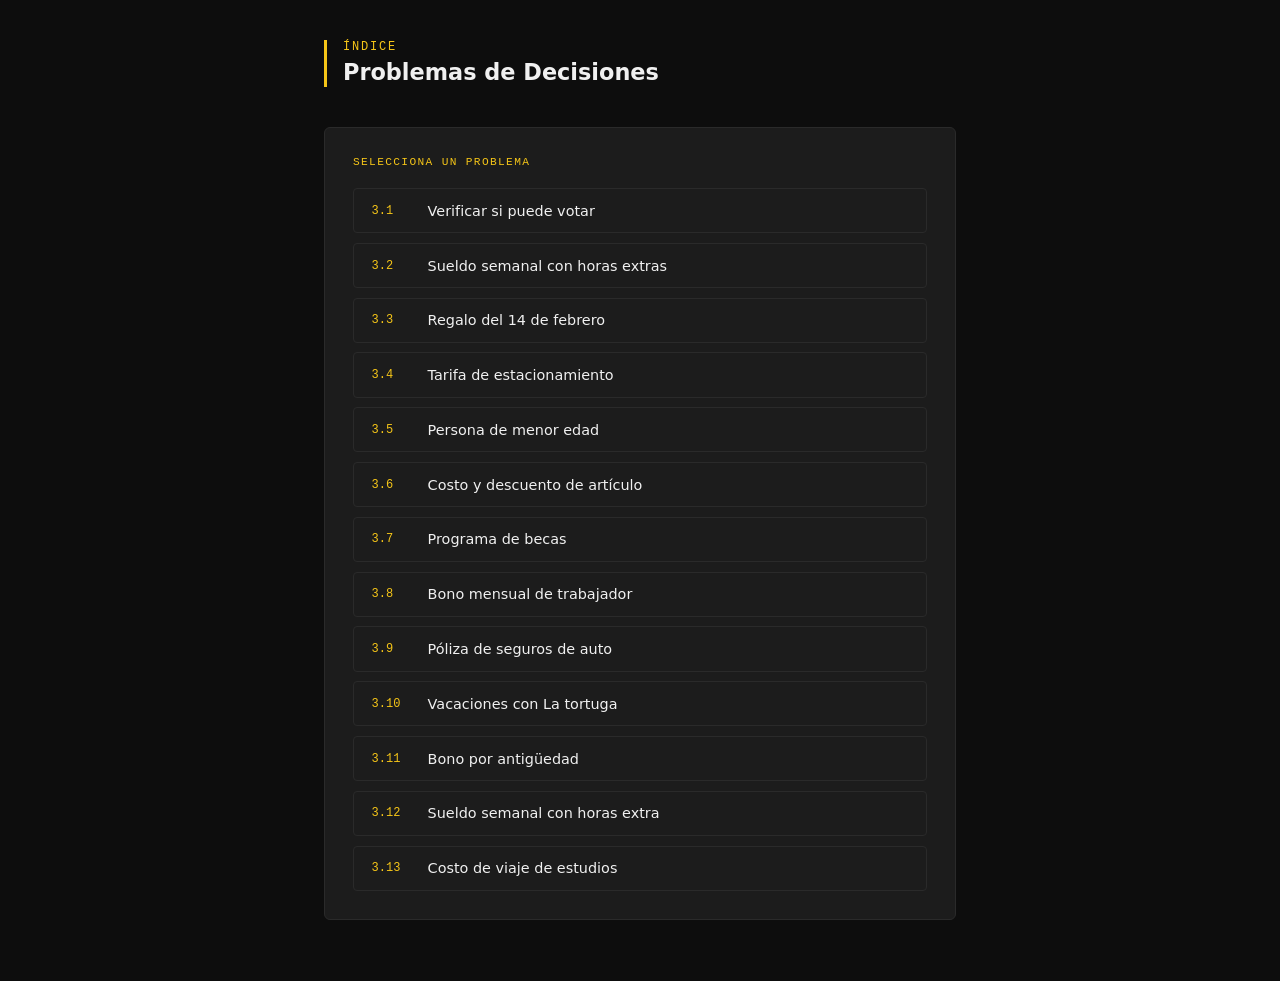
<file: index.html>
<!DOCTYPE html>
<html lang="es">
<head>
  <meta charset="UTF-8" />
  <meta name="viewport" content="width=device-width, initial-scale=1.0" />
  <title>Problemas Secuenciales</title>
  <link rel="stylesheet" href="styles/main.css" />
  <style>
    .problem-list {
      display: flex;
      flex-direction: column;
      gap: 0.6rem;
    }

    .problem-link {
      display: flex;
      align-items: center;
      gap: 1rem;
      padding: 0.85rem 1.1rem;
      background: var(--bg-card);
      border: 1px solid var(--border);
      border-radius: 4px;
      text-decoration: none;
      color: var(--text-primary);
      transition: border-color 0.2s, background 0.2s;
    }

    .problem-link:hover {
      border-color: var(--accent);
      background: var(--bg-secondary);
    }

    .problem-link .num {
      font-family: monospace;
      font-size: 0.75rem;
      color: var(--accent);
      min-width: 2.5rem;
    }

    .problem-link .desc {
      font-size: 0.9rem;
    }
  </style>
</head>
<body>
  <div class="page-wrapper">

    <header class="problem-header">
      <p class="problem-number">Índice</p>
      <h1 class="problem-title">Problemas de Decisiones</h1>
    </header>

    <div class="card">
      <p class="card-title">Selecciona un problema</p>
      <nav class="problem-list">
        <a class="problem-link" href="decisiones/P3.1.html">
          <span class="num">3.1</span>
          <span class="desc">Verificar si puede votar</span>
        </a>
        <a class="problem-link" href="decisiones/P3.2.html">
          <span class="num">3.2</span>
          <span class="desc">Sueldo semanal con horas extras</span>
        </a>
        <a class="problem-link" href="decisiones/P3.3.html">
          <span class="num">3.3</span>
          <span class="desc">Regalo del 14 de febrero</span>
        </a>
        <a class="problem-link" href="decisiones/P3.4.html">
          <span class="num">3.4</span>
          <span class="desc">Tarifa de estacionamiento</span>
        </a>
        <a class="problem-link" href="decisiones/P3.5.html">
          <span class="num">3.5</span>
          <span class="desc">Persona de menor edad</span>
        </a>
        <a class="problem-link" href="decisiones/P3.6.html">
          <span class="num">3.6</span>
          <span class="desc">Costo y descuento de artículo</span>
        </a>
        <a class="problem-link" href="decisiones/P3.7.html">
          <span class="num">3.7</span>
          <span class="desc">Programa de becas</span>
        </a>
        <a class="problem-link" href="decisiones/P3.8.html">
          <span class="num">3.8</span>
          <span class="desc">Bono mensual de trabajador</span>
        </a>
        <a class="problem-link" href="decisiones/P3.9.html">
          <span class="num">3.9</span>
          <span class="desc">Póliza de seguros de auto</span>
        </a>
        <a class="problem-link" href="decisiones/P3.10.html">
          <span class="num">3.10</span>
          <span class="desc">Vacaciones con La tortuga</span>
        </a>
        <a class="problem-link" href="decisiones/P3.11.html">
          <span class="num">3.11</span>
          <span class="desc">Bono por antigüedad</span>
        </a>
        <a class="problem-link" href="decisiones/P3.12.html">
          <span class="num">3.12</span>
          <span class="desc">Sueldo semanal con horas extra</span>
        </a>
        <a class="problem-link" href="decisiones/P3.13.html">
          <span class="num">3.13</span>
          <span class="desc">Costo de viaje de estudios</span>
        </a>
      </nav>
    </div>

  </div>
</body>
</html>
</file>
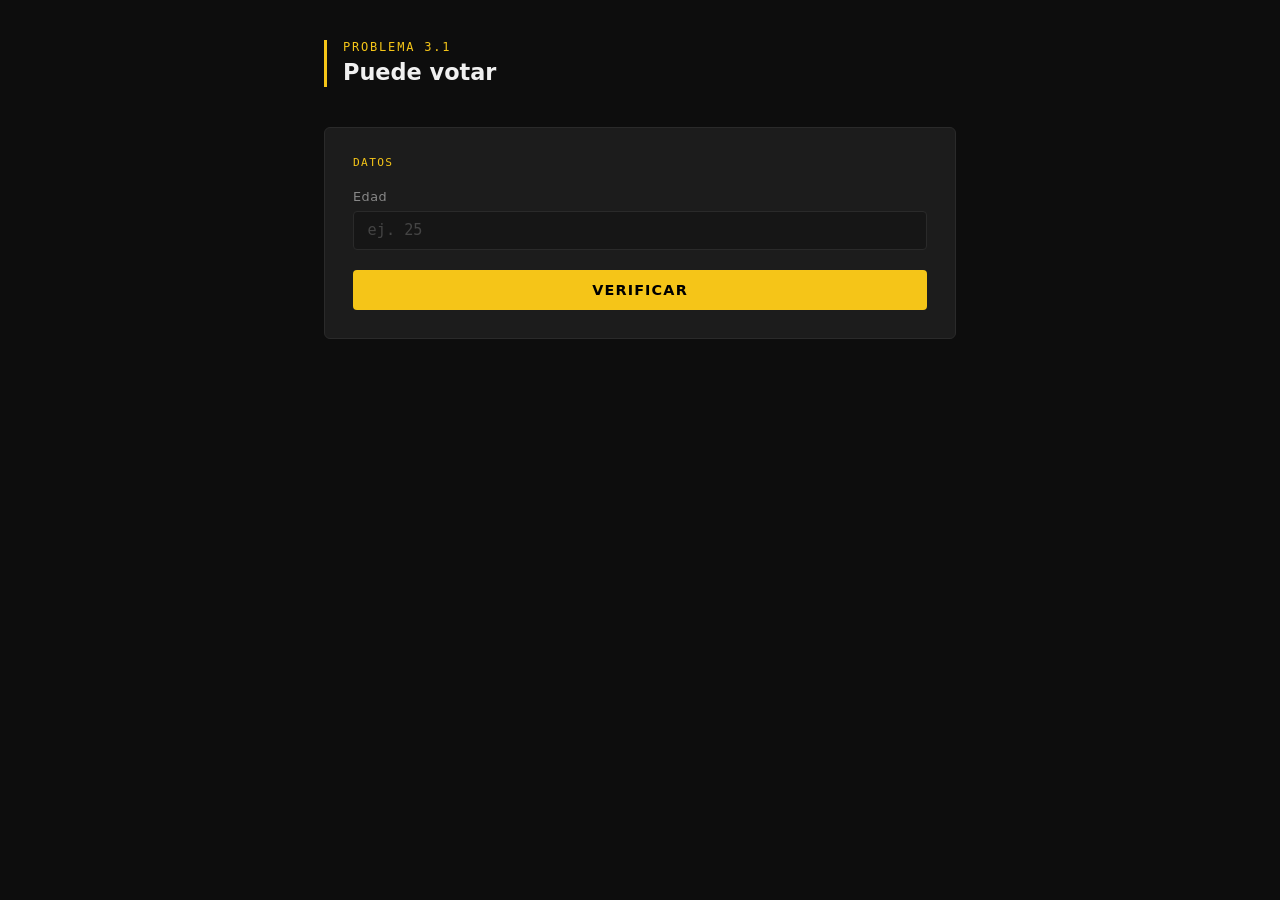
<file: decisiones/P3.1.html>
<!DOCTYPE html>
<html lang="es">
<head>
  <meta charset="UTF-8" />
  <meta name="viewport" content="width=device-width, initial-scale=1.0" />
  <title>3.1 — Puede votar</title>
  <link rel="stylesheet" href="../styles/main.css" />
</head>
<body>
  <div class="page-wrapper">

    <header class="problem-header">
      <p class="problem-number">Problema 3.1</p>
      <h1 class="problem-title">Puede votar</h1>
    </header>

    <div class="card">
      <p class="card-title">Datos</p>

      <div class="field">
        <label for="edad">Edad</label>
        <input type="number" id="edad" min="0" step="1" placeholder="ej. 25" />
        <p class="error-msg" id="errEdad">Ingresa una edad válida (> 0).</p>
      </div>

      <button class="btn-primary" onclick="verificarVoto()">Verificar</button>

      <div class="result-block" id="resultBlock">
        <div class="result-total">
          <span class="label">Resultado</span>
          <span class="amount" id="resVoto">—</span>
        </div>
      </div>
    </div>

  </div>
  <script src="../scripts/P3.1.js"></script>
</body>
</html>
</file>
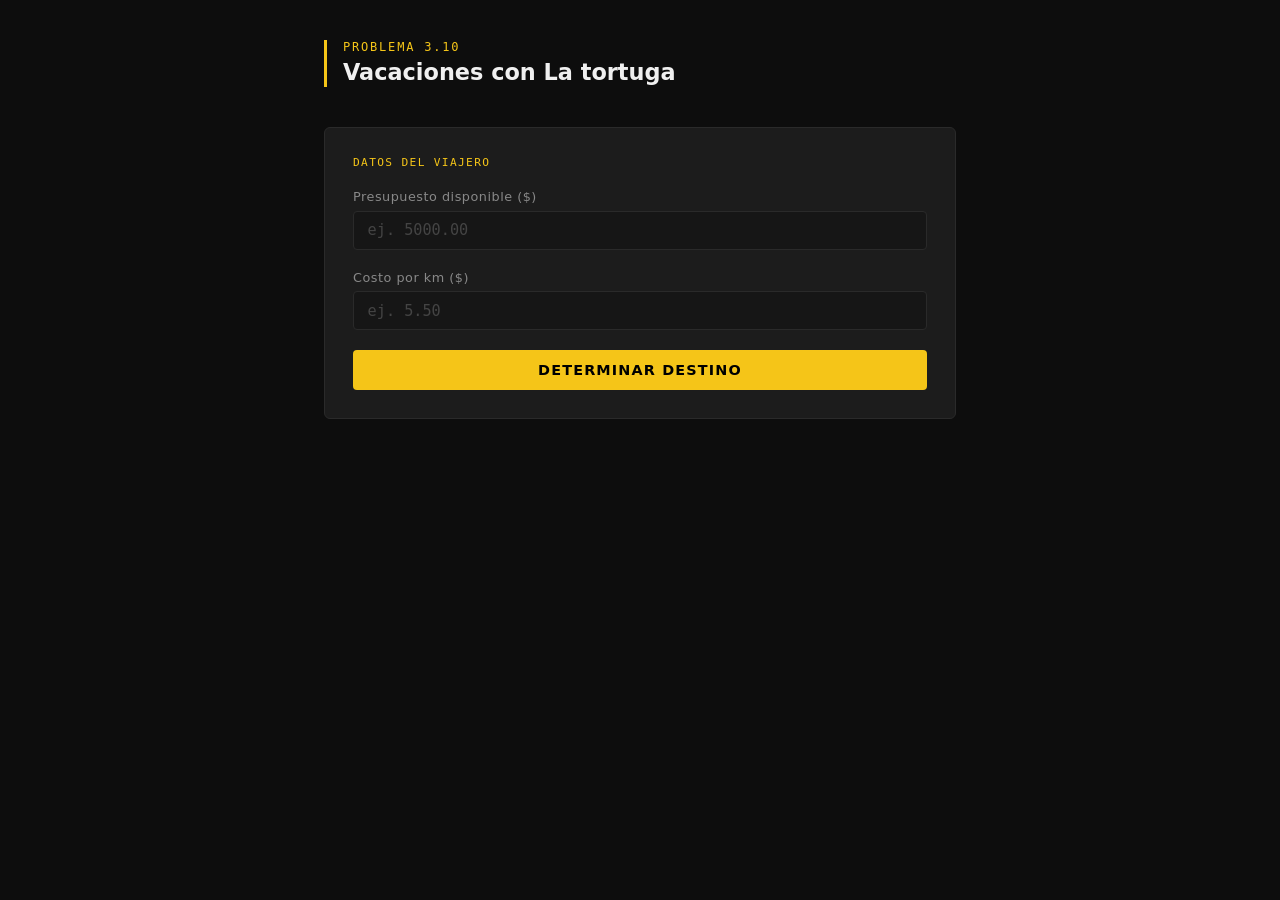
<file: decisiones/P3.10.html>
<!DOCTYPE html>
<html lang="es">
<head>
  <meta charset="UTF-8" />
  <meta name="viewport" content="width=device-width, initial-scale=1.0" />
  <title>3.10 — Vacaciones con La tortuga</title>
  <link rel="stylesheet" href="../styles/main.css" />
</head>
<body>
  <div class="page-wrapper">

    <header class="problem-header">
      <p class="problem-number">Problema 3.10</p>
      <h1 class="problem-title">Vacaciones con La tortuga</h1>
    </header>

    <div class="card">
      <p class="card-title">Datos del viajero</p>

      <div class="field">
        <label for="presupuesto">Presupuesto disponible ($)</label>
        <input type="number" id="presupuesto" min="0" step="0.01" placeholder="ej. 5000.00" />
        <p class="error-msg" id="errPresupuesto">Ingresa un presupuesto válido (>= 0).</p>
      </div>

      <div class="field">
        <label for="costoPorKm">Costo por km ($)</label>
        <input type="number" id="costoPorKm" min="0" step="0.01" placeholder="ej. 5.50" />
        <p class="error-msg" id="errCostoPorKm">Ingresa un costo válido (> 0).</p>
      </div>

      <button class="btn-primary" onclick="determinarDestino()">Determinar destino</button>

      <div class="result-block" id="resultBlock">
        <div class="result-total">
          <span class="label">Destino recomendado</span>
          <span class="amount" id="resDestino">—</span>
        </div>
        <div class="result-total">
          <span class="label">Costo del viaje</span>
          <span class="amount" id="resCosto">—</span>
        </div>
      </div>
    </div>

  </div>
  <script src="../scripts/P3.10.js"></script>
</body>
</html>
</file>
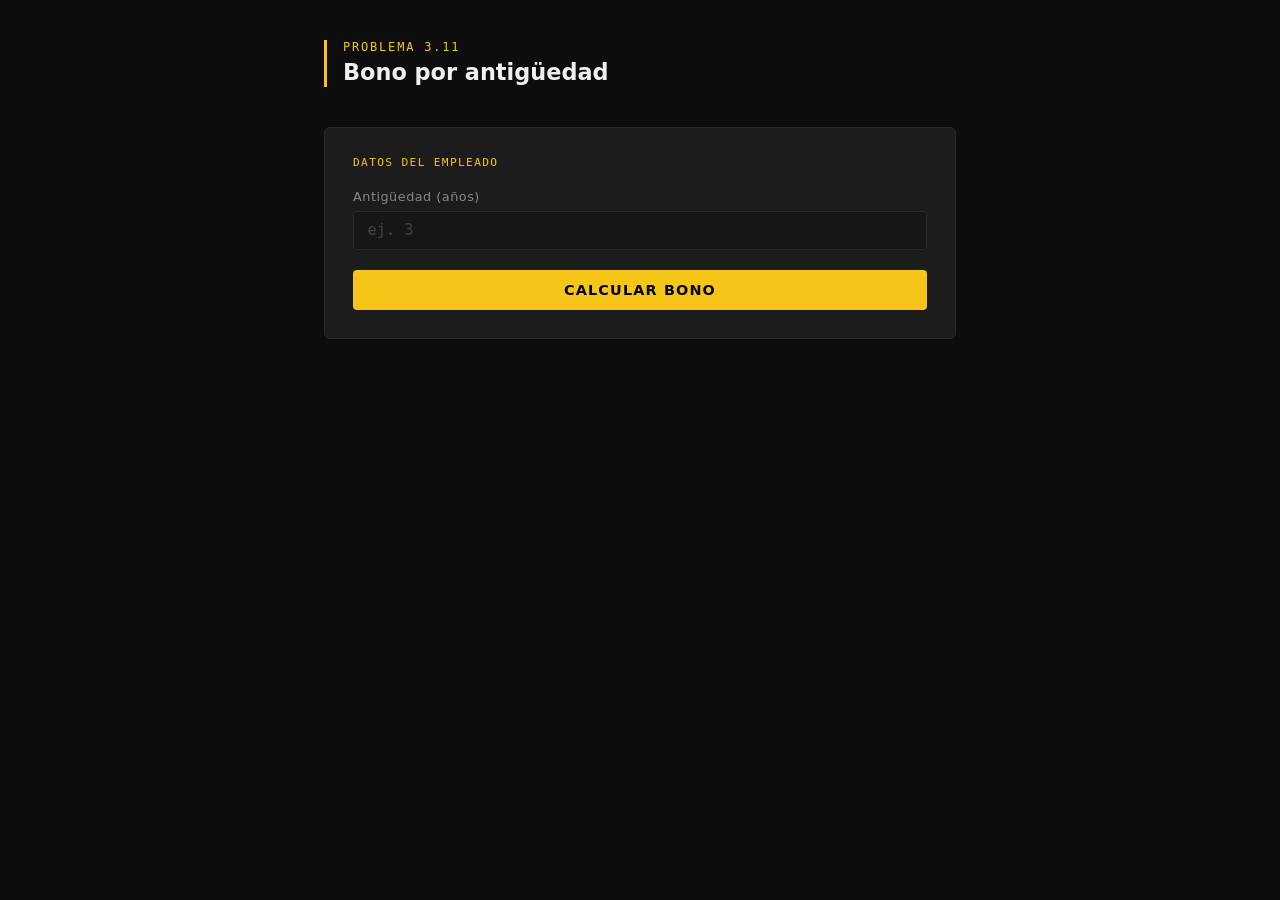
<file: decisiones/P3.11.html>
<!DOCTYPE html>
<html lang="es">
<head>
  <meta charset="UTF-8" />
  <meta name="viewport" content="width=device-width, initial-scale=1.0" />
  <title>3.11 — Bono por antigüedad</title>
  <link rel="stylesheet" href="../styles/main.css" />
</head>
<body>
  <div class="page-wrapper">

    <header class="problem-header">
      <p class="problem-number">Problema 3.11</p>
      <h1 class="problem-title">Bono por antigüedad</h1>
    </header>

    <div class="card">
      <p class="card-title">Datos del empleado</p>

      <div class="field">
        <label for="antiguedad">Antigüedad (años)</label>
        <input type="number" id="antiguedad" min="0" step="1" placeholder="ej. 3" />
        <p class="error-msg" id="errAntiguedad">Ingresa una antigüedad válida (> 0).</p>
      </div>

      <button class="btn-primary" onclick="calcularBono()">Calcular bono</button>

      <div class="result-block" id="resultBlock">
        <div class="result-total">
          <span class="label">Bono</span>
          <span class="amount" id="resBono">—</span>
        </div>
      </div>
    </div>

  </div>
  <script src="../scripts/P3.11.js"></script>
</body>
</html>
</file>
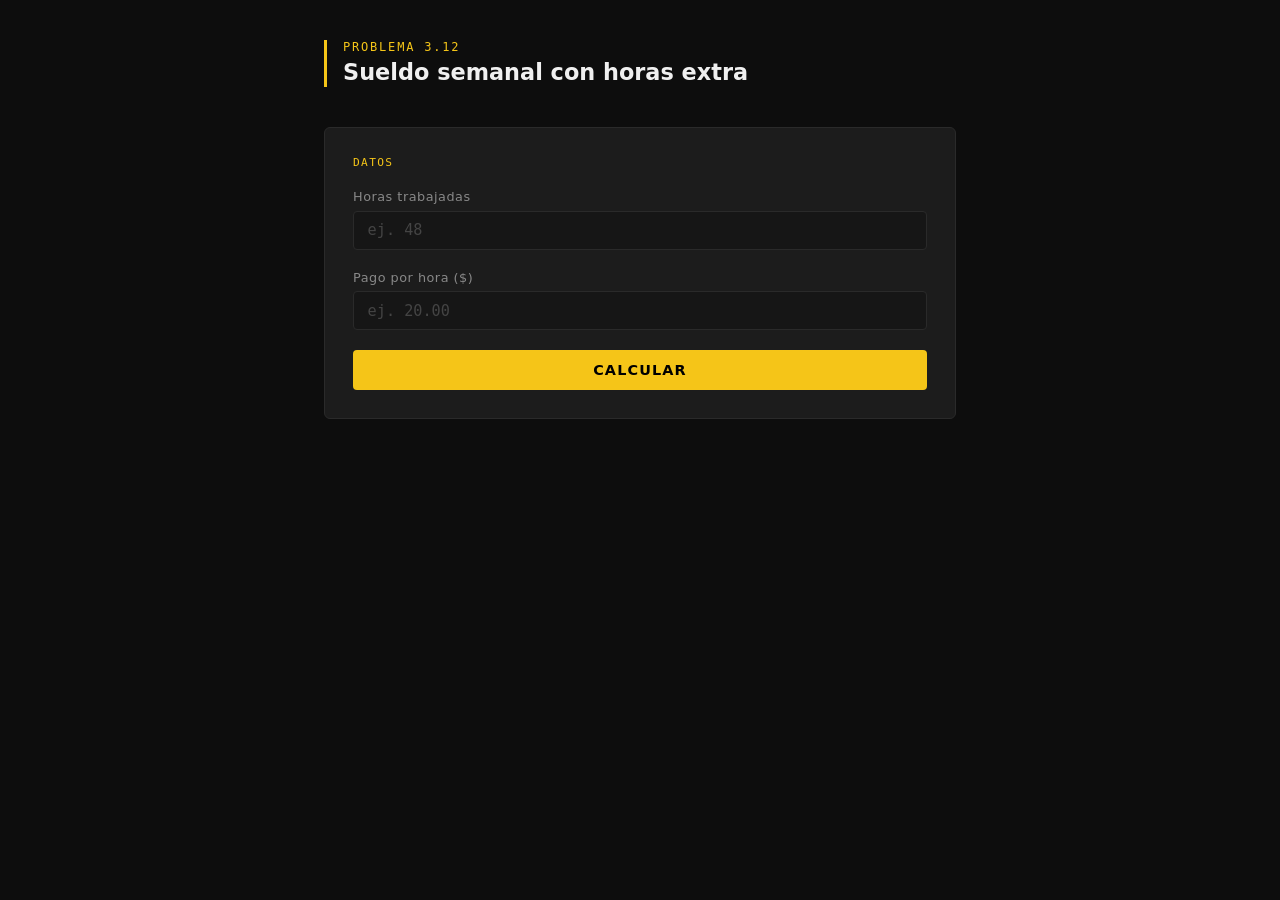
<file: decisiones/P3.12.html>
<!DOCTYPE html>
<html lang="es">
<head>
  <meta charset="UTF-8" />
  <meta name="viewport" content="width=device-width, initial-scale=1.0" />
  <title>3.12 — Sueldo semanal con horas extra</title>
  <link rel="stylesheet" href="../styles/main.css" />
</head>
<body>
  <div class="page-wrapper">

    <header class="problem-header">
      <p class="problem-number">Problema 3.12</p>
      <h1 class="problem-title">Sueldo semanal con horas extra</h1>
    </header>

    <div class="card">
      <p class="card-title">Datos</p>

      <div class="field">
        <label for="horas">Horas trabajadas</label>
        <input type="number" id="horas" min="0" step="0.5" placeholder="ej. 48" />
        <p class="error-msg" id="errHoras">Ingresa horas válidas (0 a 50).</p>
      </div>

      <div class="field">
        <label for="pago">Pago por hora ($)</label>
        <input type="number" id="pago" min="0" step="0.01" placeholder="ej. 20.00" />
        <p class="error-msg" id="errPago">Ingresa un pago válido (> 0).</p>
      </div>

      <button class="btn-primary" onclick="calcularSueldo()">Calcular</button>

      <div class="result-block" id="resultBlock">
        <div class="result-total">
          <span class="label">Sueldo semanal</span>
          <span class="amount" id="resSueldo">—</span>
        </div>
      </div>
    </div>

  </div>
  <script src="../scripts/P3.12.js"></script>
</body>
</html>
</file>
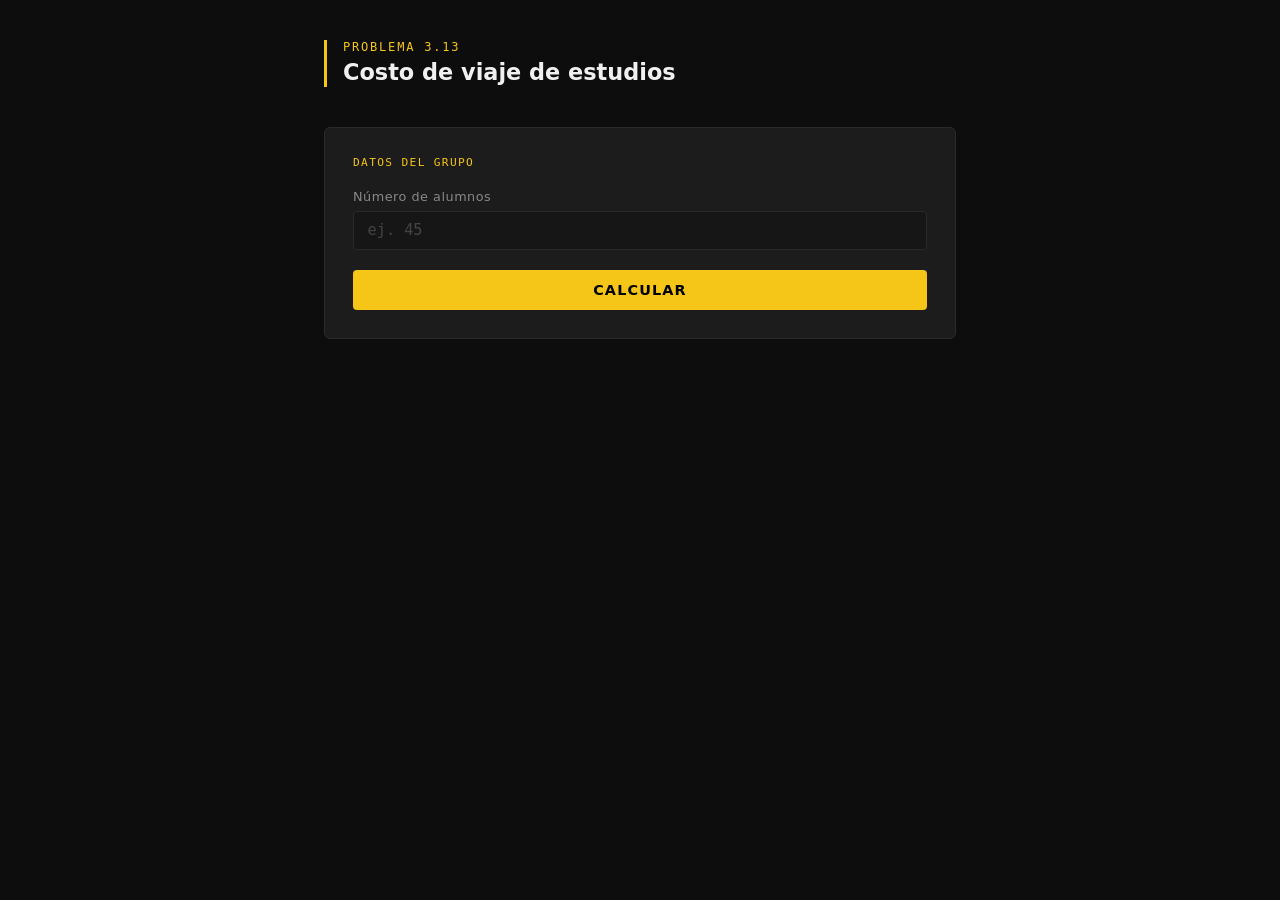
<file: decisiones/P3.13.html>
<!DOCTYPE html>
<html lang="es">
<head>
  <meta charset="UTF-8" />
  <meta name="viewport" content="width=device-width, initial-scale=1.0" />
  <title>3.13 — Costo de viaje de estudios</title>
  <link rel="stylesheet" href="../styles/main.css" />
</head>
<body>
  <div class="page-wrapper">

    <header class="problem-header">
      <p class="problem-number">Problema 3.13</p>
      <h1 class="problem-title">Costo de viaje de estudios</h1>
    </header>

    <div class="card">
      <p class="card-title">Datos del grupo</p>

      <div class="field">
        <label for="alumnos">Número de alumnos</label>
        <input type="number" id="alumnos" min="1" step="1" placeholder="ej. 45" />
        <p class="error-msg" id="errAlumnos">Ingresa un número válido (> 0).</p>
      </div>

      <button class="btn-primary" onclick="calcularCosto()">Calcular</button>

      <div class="result-block" id="resultBlock">
        <div class="result-total">
          <span class="label">Cantidad de alumnos</span>
          <span class="amount" id="resAlumnos">—</span>
        </div>
        <div class="result-total">
          <span class="label">Tarifa por alumno</span>
          <span class="amount" id="resTarifa">—</span>
        </div>
        <div class="result-total">
          <span class="label">Costo total</span>
          <span class="amount" id="resCostoTotal">—</span>
        </div>
      </div>
    </div>

  </div>
  <script src="../scripts/P3.13.js"></script>
</body>
</html>
</file>
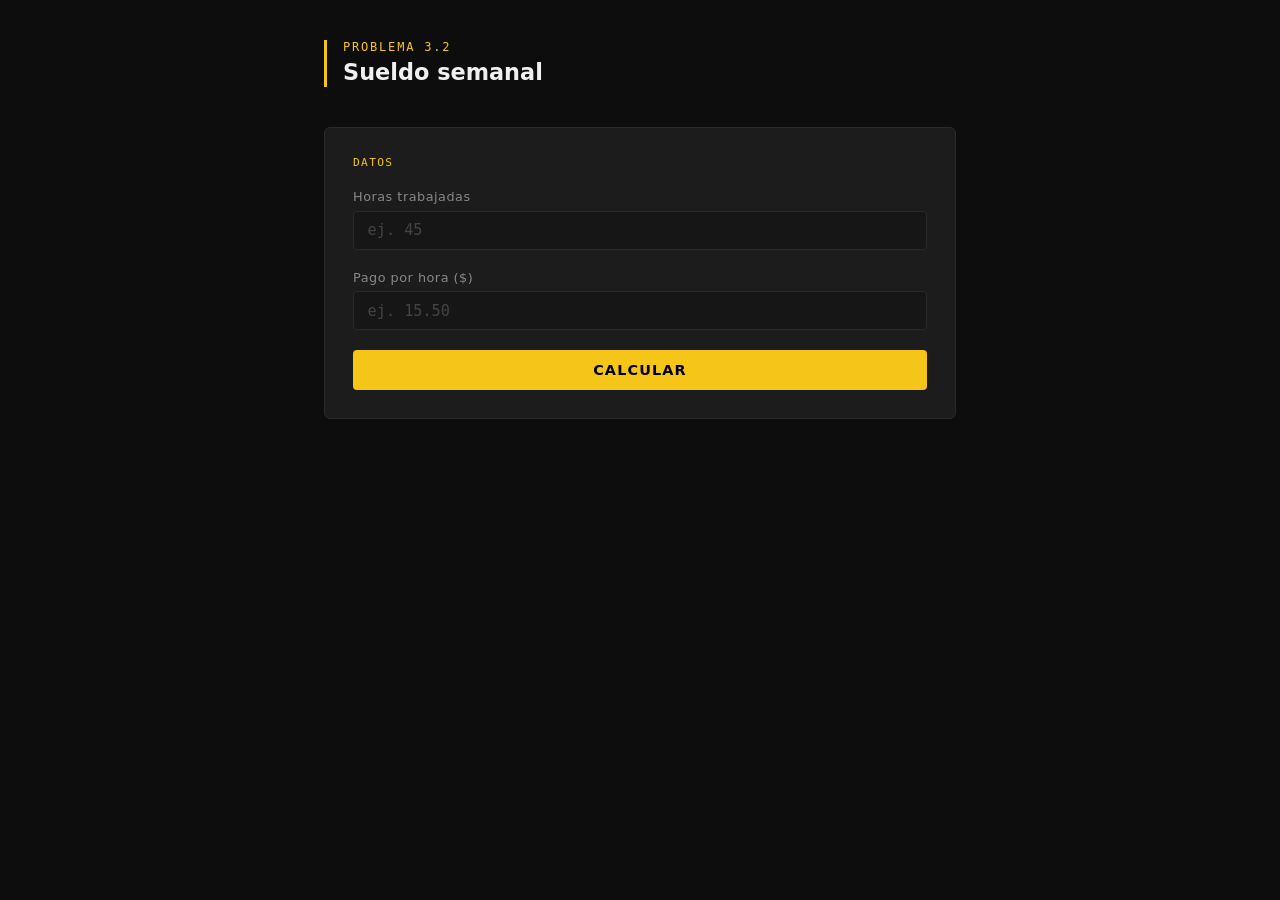
<file: decisiones/P3.2.html>
<!DOCTYPE html>
<html lang="es">
<head>
  <meta charset="UTF-8" />
  <meta name="viewport" content="width=device-width, initial-scale=1.0" />
  <title>3.2 — Sueldo semanal</title>
  <link rel="stylesheet" href="../styles/main.css" />
</head>
<body>
  <div class="page-wrapper">

    <header class="problem-header">
      <p class="problem-number">Problema 3.2</p>
      <h1 class="problem-title">Sueldo semanal</h1>
    </header>

    <div class="card">
      <p class="card-title">Datos</p>

      <div class="field">
        <label for="horas">Horas trabajadas</label>
        <input type="number" id="horas" min="0" step="0.5" placeholder="ej. 45" />
        <p class="error-msg" id="errHoras">Ingresa horas válidas (>= 0).</p>
      </div>

      <div class="field">
        <label for="pago">Pago por hora ($)</label>
        <input type="number" id="pago" min="0" step="0.01" placeholder="ej. 15.50" />
        <p class="error-msg" id="errPago">Ingresa un pago válido (> 0).</p>
      </div>

      <button class="btn-primary" onclick="calcularSueldo()">Calcular</button>

      <div class="result-block" id="resultBlock">
        <div class="result-total">
          <span class="label">Sueldo semanal</span>
          <span class="amount" id="resSueldo">—</span>
        </div>
      </div>
    </div>

  </div>
  <script src="../scripts/P3.2.js"></script>
</body>
</html>
</file>
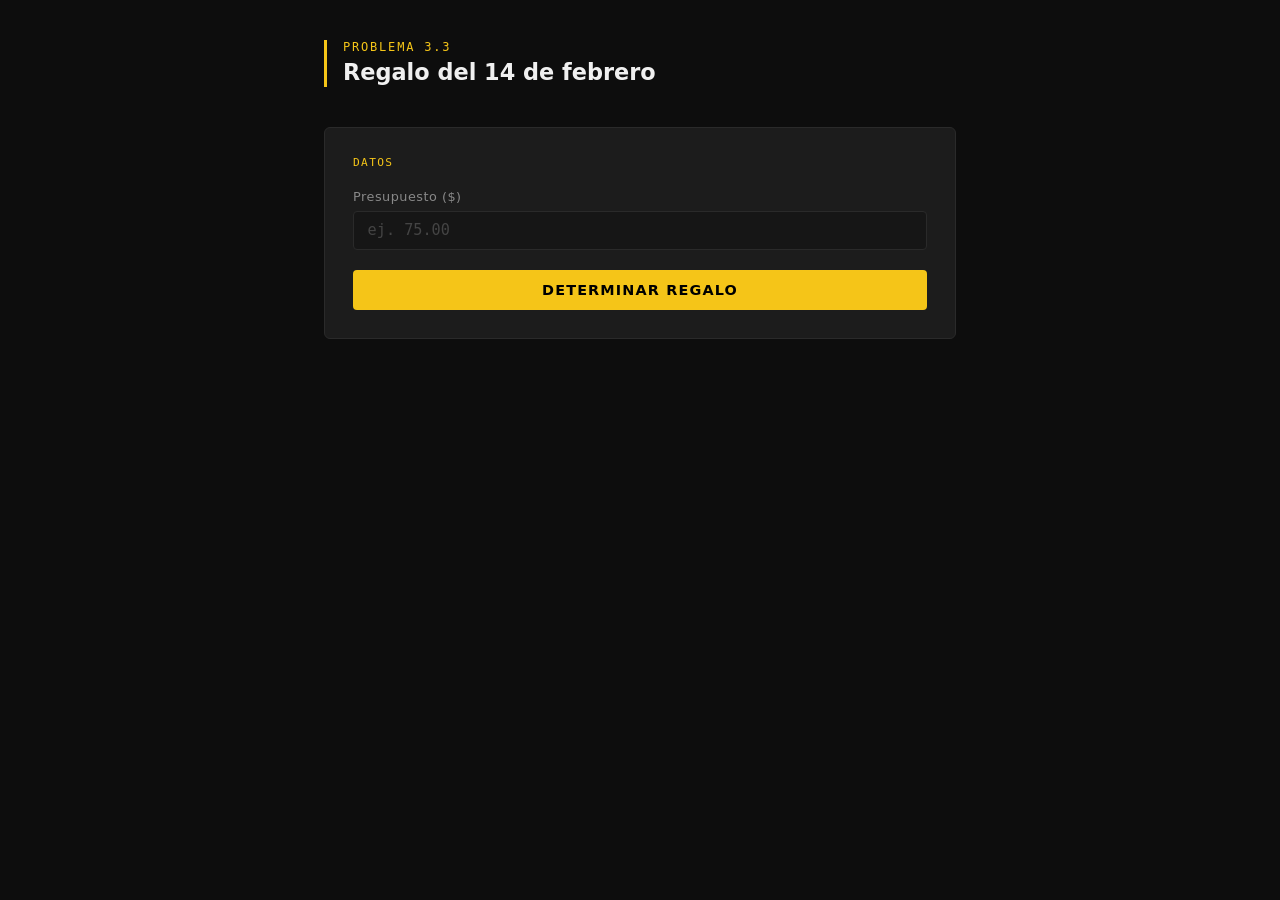
<file: decisiones/P3.3.html>
<!DOCTYPE html>
<html lang="es">
<head>
  <meta charset="UTF-8" />
  <meta name="viewport" content="width=device-width, initial-scale=1.0" />
  <title>3.3 — Regalo del 14 de febrero</title>
  <link rel="stylesheet" href="../styles/main.css" />
</head>
<body>
  <div class="page-wrapper">

    <header class="problem-header">
      <p class="problem-number">Problema 3.3</p>
      <h1 class="problem-title">Regalo del 14 de febrero</h1>
    </header>

    <div class="card">
      <p class="card-title">Datos</p>

      <div class="field">
        <label for="presupuesto">Presupuesto ($)</label>
        <input type="number" id="presupuesto" min="0" step="0.01" placeholder="ej. 75.00" />
        <p class="error-msg" id="errPresupuesto">Ingresa un presupuesto válido (>= 0).</p>
      </div>

      <button class="btn-primary" onclick="determinarRegalo()">Determinar regalo</button>

      <div class="result-block" id="resultBlock">
        <div class="result-total">
          <span class="label">Regalo recomendado</span>
          <span class="amount" id="resRegalo">—</span>
        </div>
      </div>
    </div>

  </div>
  <script src="../scripts/P3.3.js"></script>
</body>
</html>
</file>
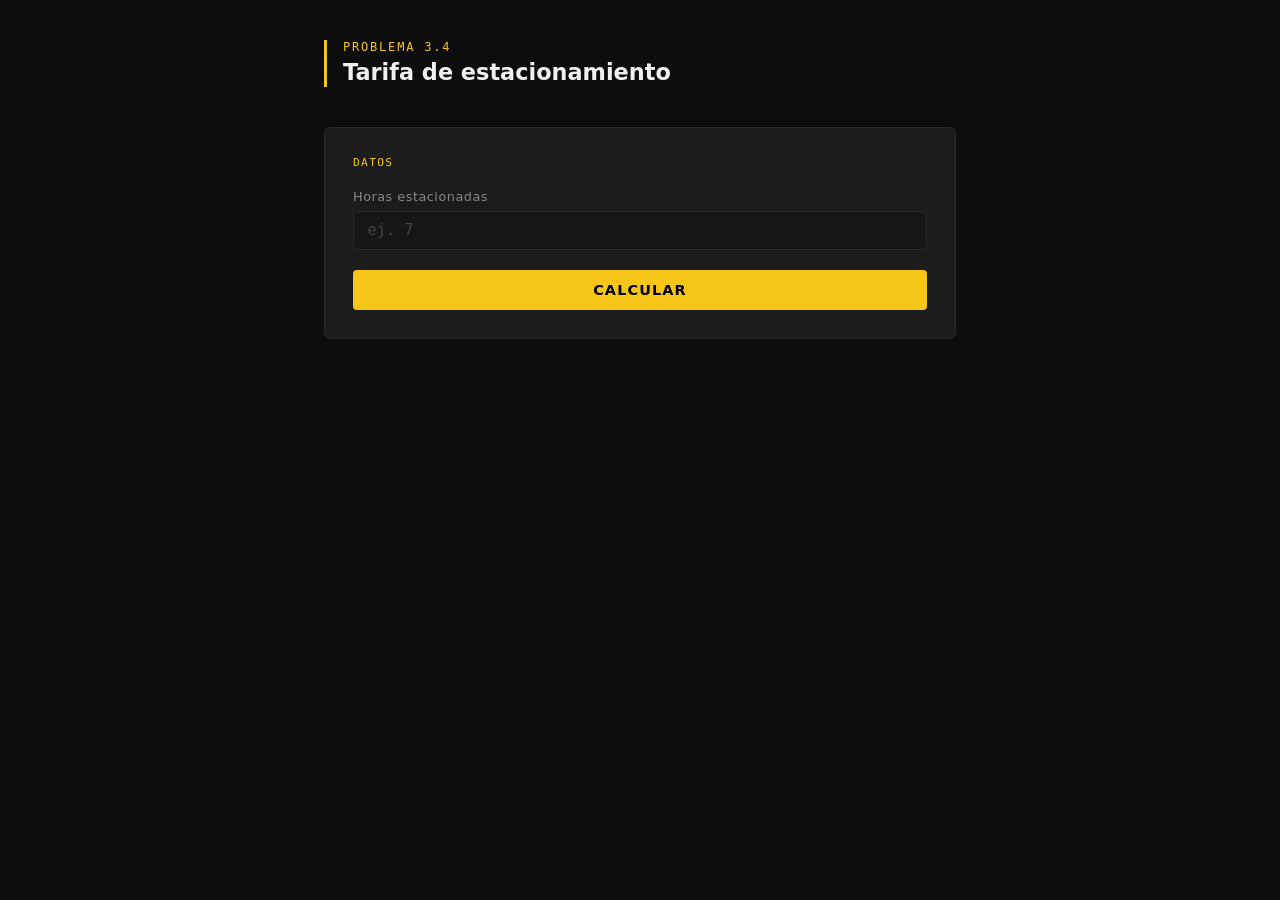
<file: decisiones/P3.4.html>
<!DOCTYPE html>
<html lang="es">
<head>
  <meta charset="UTF-8" />
  <meta name="viewport" content="width=device-width, initial-scale=1.0" />
  <title>3.4 — Tarifa de estacionamiento</title>
  <link rel="stylesheet" href="../styles/main.css" />
</head>
<body>
  <div class="page-wrapper">

    <header class="problem-header">
      <p class="problem-number">Problema 3.4</p>
      <h1 class="problem-title">Tarifa de estacionamiento</h1>
    </header>

    <div class="card">
      <p class="card-title">Datos</p>

      <div class="field">
        <label for="horas">Horas estacionadas</label>
        <input type="number" id="horas" min="0" step="0.5" placeholder="ej. 7" />
        <p class="error-msg" id="errHoras">Ingresa horas válidas (> 0).</p>
      </div>

      <button class="btn-primary" onclick="calcularTarifa()">Calcular</button>

      <div class="result-block" id="resultBlock">
        <div class="result-total">
          <span class="label">Costo total</span>
          <span class="amount" id="resTarifa">—</span>
        </div>
      </div>
    </div>

  </div>
  <script src="../scripts/P3.4.js"></script>
</body>
</html>
</file>
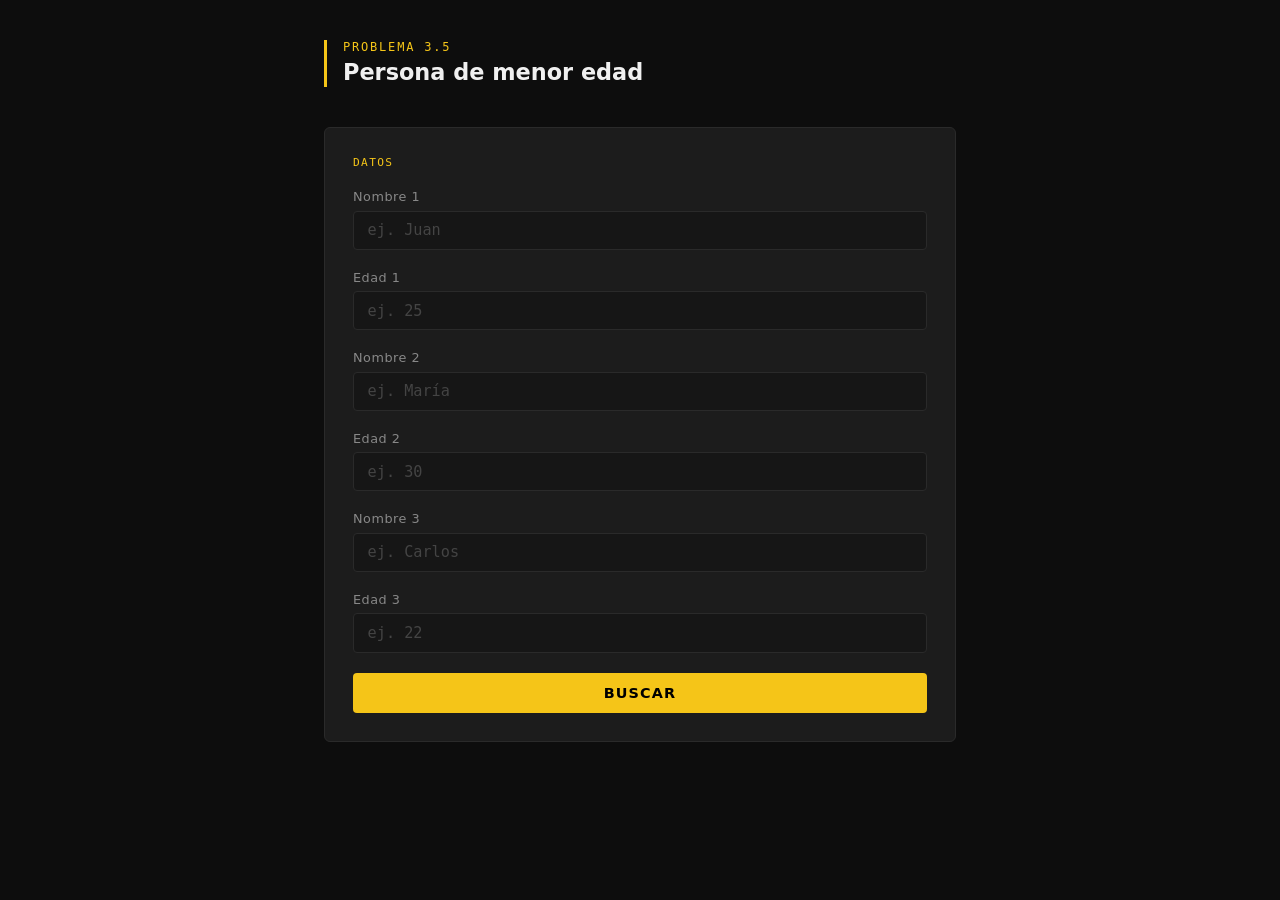
<file: decisiones/P3.5.html>
<!DOCTYPE html>
<html lang="es">
<head>
  <meta charset="UTF-8" />
  <meta name="viewport" content="width=device-width, initial-scale=1.0" />
  <title>3.5 — Persona de menor edad</title>
  <link rel="stylesheet" href="../styles/main.css" />
</head>
<body>
  <div class="page-wrapper">

    <header class="problem-header">
      <p class="problem-number">Problema 3.5</p>
      <h1 class="problem-title">Persona de menor edad</h1>
    </header>

    <div class="card">
      <p class="card-title">Datos</p>

      <div class="field">
        <label for="nombre1">Nombre 1</label>
        <input type="text" id="nombre1" placeholder="ej. Juan" />
        <p class="error-msg" id="errNombre1">Ingresa un nombre válido.</p>
      </div>

      <div class="field">
        <label for="edad1">Edad 1</label>
        <input type="number" id="edad1" min="0" step="1" placeholder="ej. 25" />
        <p class="error-msg" id="errEdad1">Ingresa una edad válida (> 0).</p>
      </div>

      <div class="field">
        <label for="nombre2">Nombre 2</label>
        <input type="text" id="nombre2" placeholder="ej. María" />
        <p class="error-msg" id="errNombre2">Ingresa un nombre válido.</p>
      </div>

      <div class="field">
        <label for="edad2">Edad 2</label>
        <input type="number" id="edad2" min="0" step="1" placeholder="ej. 30" />
        <p class="error-msg" id="errEdad2">Ingresa una edad válida (> 0).</p>
      </div>

      <div class="field">
        <label for="nombre3">Nombre 3</label>
        <input type="text" id="nombre3" placeholder="ej. Carlos" />
        <p class="error-msg" id="errNombre3">Ingresa un nombre válido.</p>
      </div>

      <div class="field">
        <label for="edad3">Edad 3</label>
        <input type="number" id="edad3" min="0" step="1" placeholder="ej. 22" />
        <p class="error-msg" id="errEdad3">Ingresa una edad válida (> 0).</p>
      </div>

      <button class="btn-primary" onclick="encontrarMenor()">Buscar</button>

      <div class="result-block" id="resultBlock">
        <div class="result-total">
          <span class="label">Menor edad</span>
          <span class="amount" id="resPersona">—</span>
        </div>
      </div>
    </div>

  </div>
  <script src="../scripts/P3.5.js"></script>
</body>
</html>
</file>
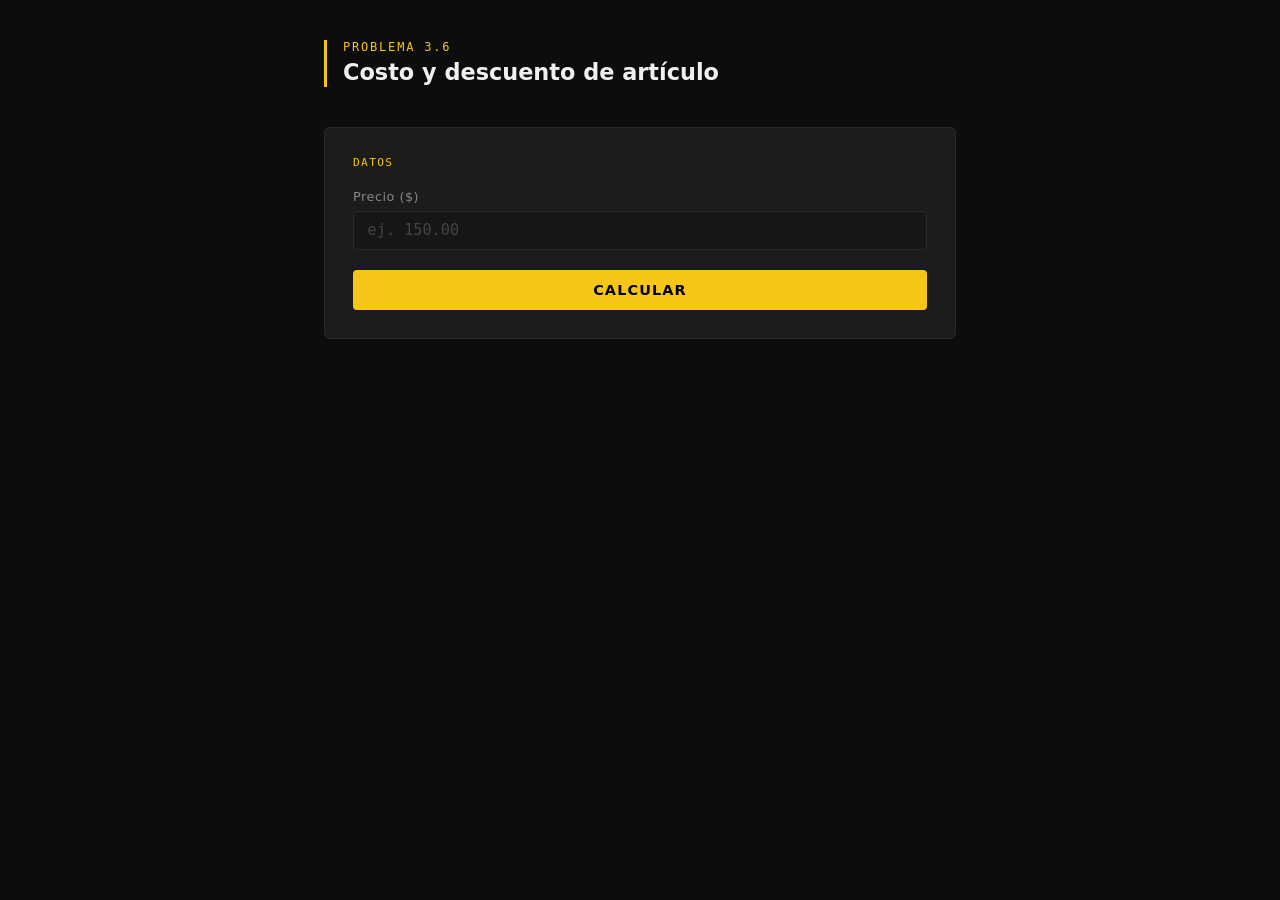
<file: decisiones/P3.6.html>
<!DOCTYPE html>
<html lang="es">
<head>
  <meta charset="UTF-8" />
  <meta name="viewport" content="width=device-width, initial-scale=1.0" />
  <title>3.6 — Costo y descuento de artículo</title>
  <link rel="stylesheet" href="../styles/main.css" />
</head>
<body>
  <div class="page-wrapper">

    <header class="problem-header">
      <p class="problem-number">Problema 3.6</p>
      <h1 class="problem-title">Costo y descuento de artículo</h1>
    </header>

    <div class="card">
      <p class="card-title">Datos</p>

      <div class="field">
        <label for="precio">Precio ($)</label>
        <input type="number" id="precio" min="0" step="0.01" placeholder="ej. 150.00" />
        <p class="error-msg" id="errPrecio">Ingresa un precio válido (> 0).</p>
      </div>

      <button class="btn-primary" onclick="calcularDescuento()">Calcular</button>

      <div class="result-block" id="resultBlock">
        <div class="result-total">
          <span class="label">Descuento</span>
          <span class="amount" id="resDescuento">—</span>
        </div>
        <div class="result-total">
          <span class="label">Precio final</span>
          <span class="amount" id="resFinal">—</span>
        </div>
      </div>
    </div>

  </div>
  <script src="../scripts/P3.6.js"></script>
</body>
</html>
</file>
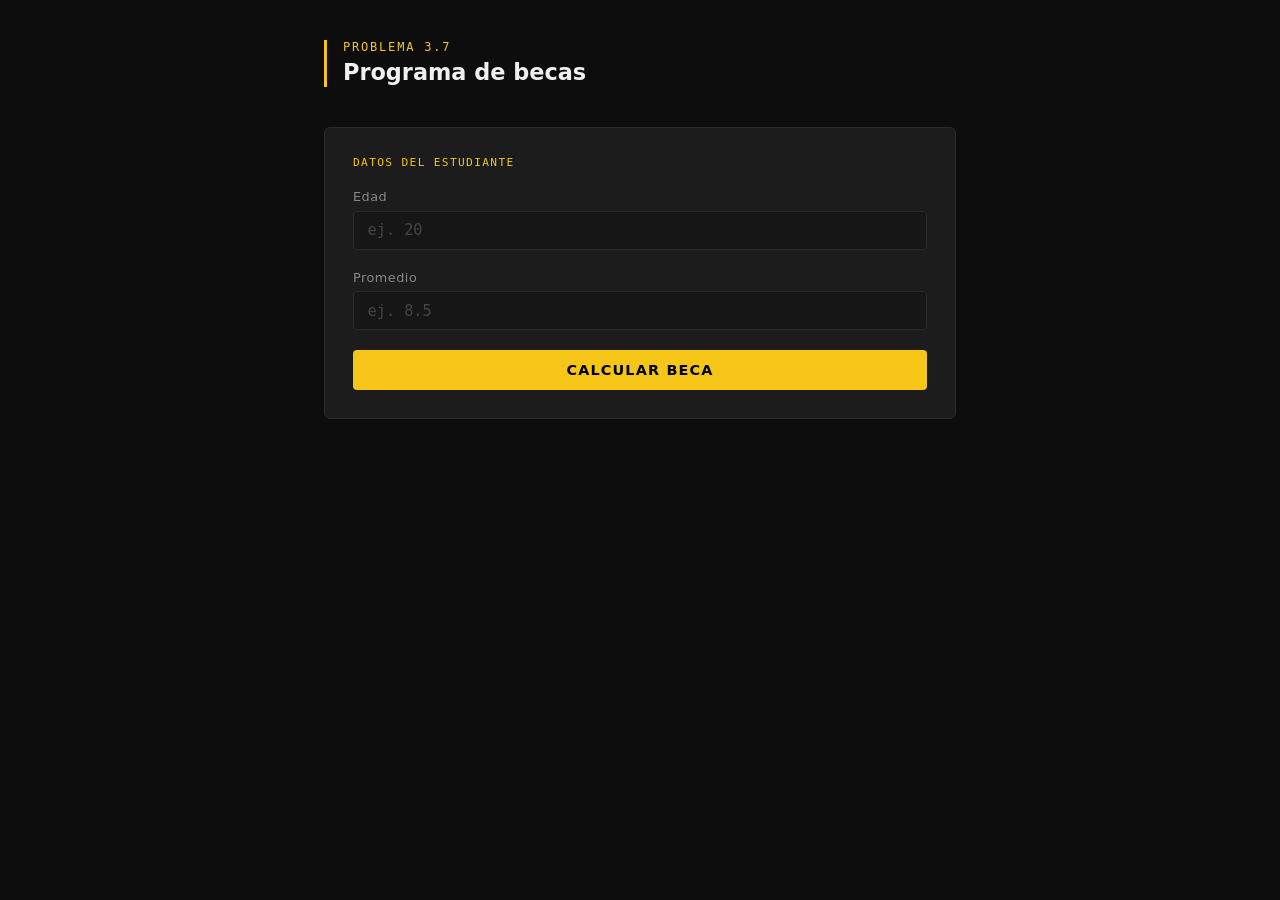
<file: decisiones/P3.7.html>
<!DOCTYPE html>
<html lang="es">
<head>
  <meta charset="UTF-8" />
  <meta name="viewport" content="width=device-width, initial-scale=1.0" />
  <title>3.7 — Programa de becas</title>
  <link rel="stylesheet" href="../styles/main.css" />
</head>
<body>
  <div class="page-wrapper">

    <header class="problem-header">
      <p class="problem-number">Problema 3.7</p>
      <h1 class="problem-title">Programa de becas</h1>
    </header>

    <div class="card">
      <p class="card-title">Datos del estudiante</p>

      <div class="field">
        <label for="edad">Edad</label>
        <input type="number" id="edad" min="0" step="1" placeholder="ej. 20" />
        <p class="error-msg" id="errEdad">Ingresa una edad válida (> 0).</p>
      </div>

      <div class="field">
        <label for="promedio">Promedio</label>
        <input type="number" id="promedio" min="0" max="10" step="0.1" placeholder="ej. 8.5" />
        <p class="error-msg" id="errPromedio">Ingresa un promedio válido (0 a 10).</p>
      </div>

      <button class="btn-primary" onclick="calcularBeca()">Calcular beca</button>

      <div class="result-block" id="resultBlock">
        <div class="result-total">
          <span class="label">Resultado</span>
          <span class="amount" id="resBeca">—</span>
        </div>
      </div>
    </div>

  </div>
  <script src="../scripts/P3.7.js"></script>
</body>
</html>
</file>
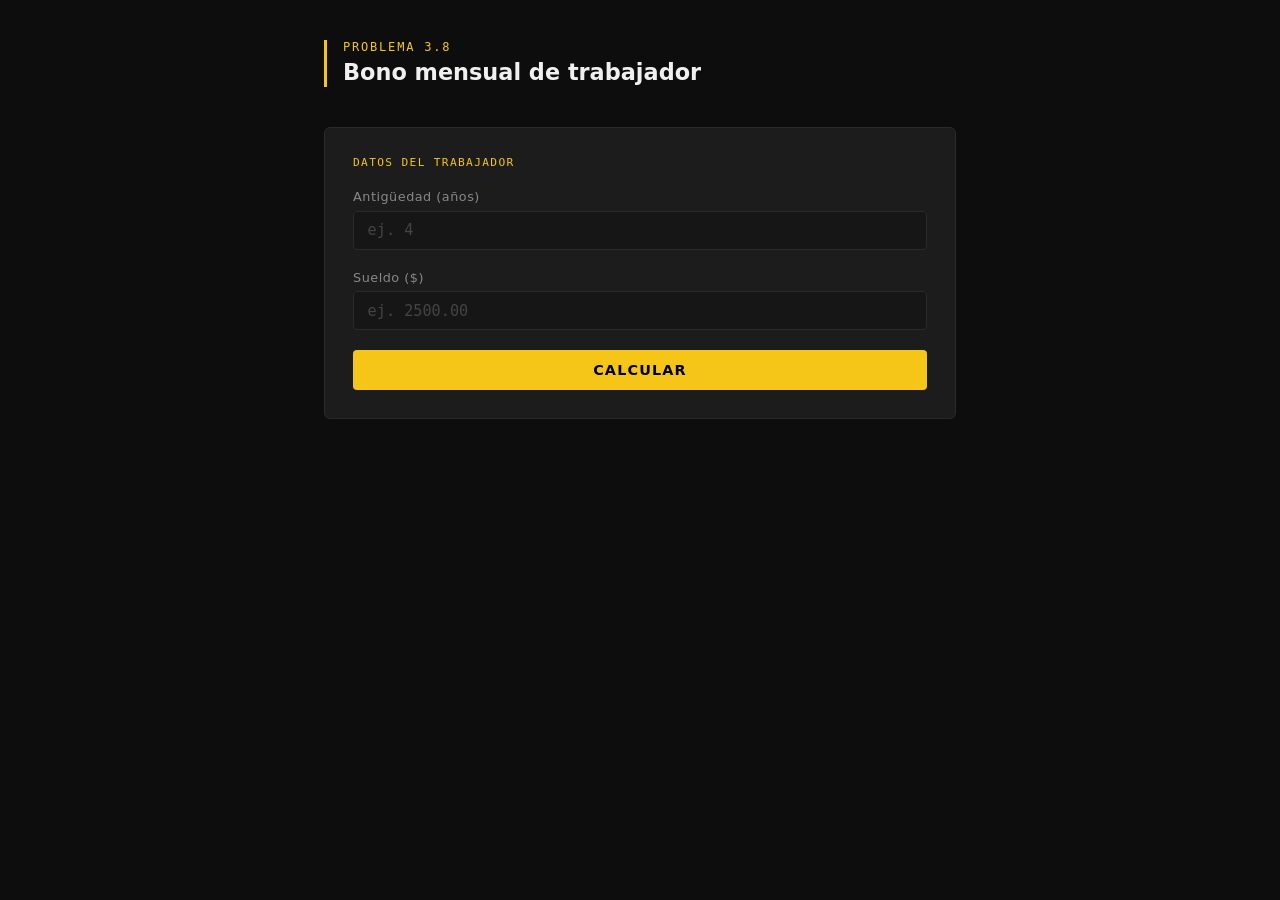
<file: decisiones/P3.8.html>
<!DOCTYPE html>
<html lang="es">
<head>
  <meta charset="UTF-8" />
  <meta name="viewport" content="width=device-width, initial-scale=1.0" />
  <title>3.8 — Bono mensual de trabajador</title>
  <link rel="stylesheet" href="../styles/main.css" />
</head>
<body>
  <div class="page-wrapper">

    <header class="problem-header">
      <p class="problem-number">Problema 3.8</p>
      <h1 class="problem-title">Bono mensual de trabajador</h1>
    </header>

    <div class="card">
      <p class="card-title">Datos del trabajador</p>

      <div class="field">
        <label for="antiguedad">Antigüedad (años)</label>
        <input type="number" id="antiguedad" min="0" step="0.1" placeholder="ej. 4" />
        <p class="error-msg" id="errAntiguedad">Ingresa una antigüedad válida (>= 0).</p>
      </div>

      <div class="field">
        <label for="sueldo">Sueldo ($)</label>
        <input type="number" id="sueldo" min="0" step="0.01" placeholder="ej. 2500.00" />
        <p class="error-msg" id="errSueldo">Ingresa un sueldo válido (> 0).</p>
      </div>

      <button class="btn-primary" onclick="calcularBono()">Calcular</button>

      <div class="result-block" id="resultBlock">
        <div class="result-total">
          <span class="label">Bono por antigüedad</span>
          <span class="amount" id="resBonoAntiguedad">—</span>
        </div>
        <div class="result-total">
          <span class="label">Bono por sueldo</span>
          <span class="amount" id="resBonoSueldo">—</span>
        </div>
        <div class="result-total">
          <span class="label">Bono mayor</span>
          <span class="amount" id="resBonoMayor">—</span>
        </div>
      </div>
    </div>

  </div>
  <script src="../scripts/P3.8.js"></script>
</body>
</html>
</file>
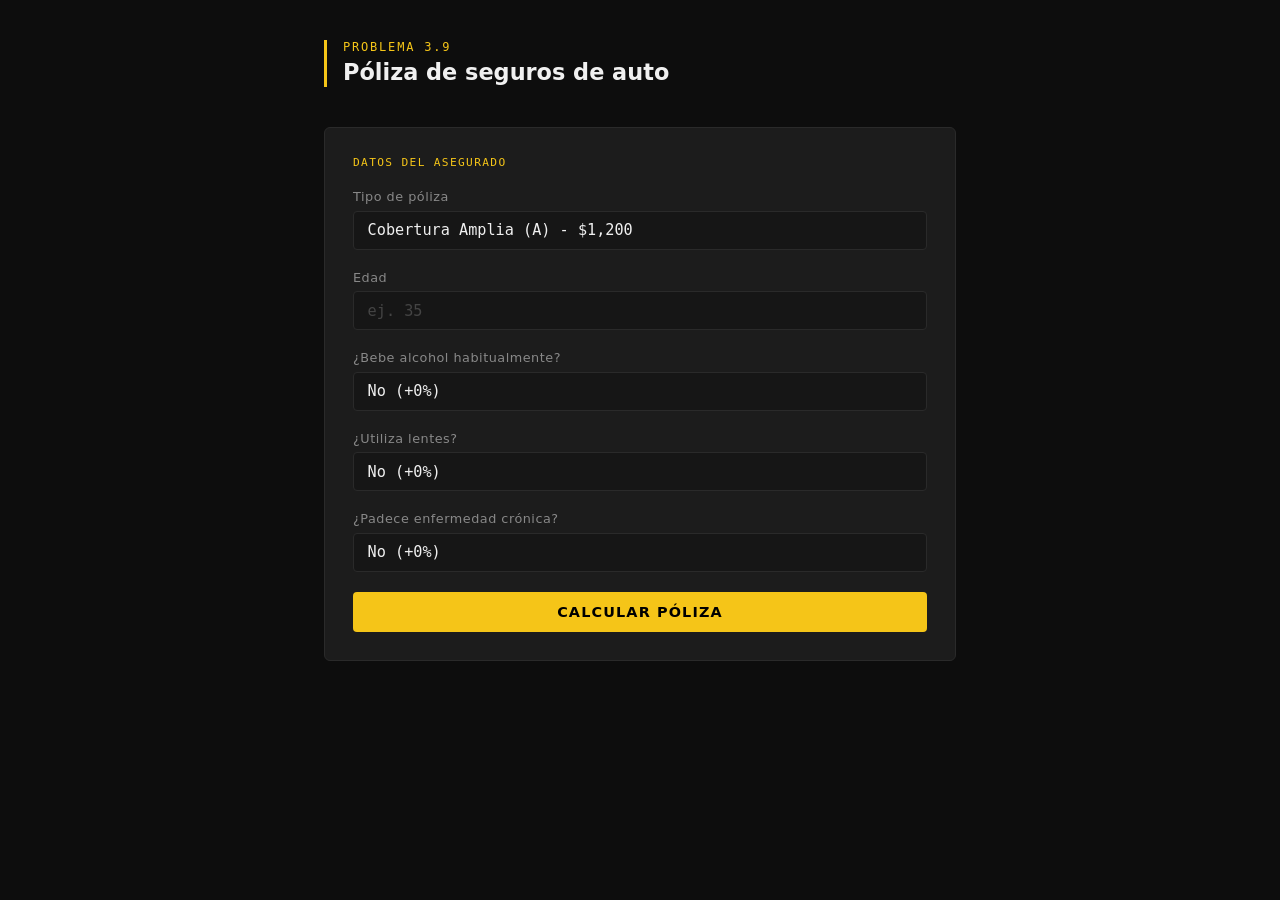
<file: decisiones/P3.9.html>
<!DOCTYPE html>
<html lang="es">
<head>
  <meta charset="UTF-8" />
  <meta name="viewport" content="width=device-width, initial-scale=1.0" />
  <title>3.9 — Póliza de seguros de auto</title>
  <link rel="stylesheet" href="../styles/main.css" />
</head>
<body>
  <div class="page-wrapper">

    <header class="problem-header">
      <p class="problem-number">Problema 3.9</p>
      <h1 class="problem-title">Póliza de seguros de auto</h1>
    </header>

    <div class="card">
      <p class="card-title">Datos del asegurado</p>

      <div class="field">
        <label for="poliza">Tipo de póliza</label>
        <select id="poliza">
          <option value="A">Cobertura Amplia (A) - $1,200</option>
          <option value="B">Daños a Terceros (B) - $950</option>
        </select>
      </div>

      <div class="field">
        <label for="edad">Edad</label>
        <input type="number" id="edad" min="0" step="1" placeholder="ej. 35" />
        <p class="error-msg" id="errEdad">Ingresa una edad válida (> 0).</p>
      </div>

      <div class="field">
        <label for="alcohol">¿Bebe alcohol habitualmente?</label>
        <select id="alcohol">
          <option value="no">No (+0%)</option>
          <option value="si">Sí (+10%)</option>
        </select>
      </div>

      <div class="field">
        <label for="lentes">¿Utiliza lentes?</label>
        <select id="lentes">
          <option value="no">No (+0%)</option>
          <option value="si">Sí (+5%)</option>
        </select>
      </div>

      <div class="field">
        <label for="enfermedad">¿Padece enfermedad crónica?</label>
        <select id="enfermedad">
          <option value="no">No (+0%)</option>
          <option value="si">Sí (+5%)</option>
        </select>
      </div>

      <button class="btn-primary" onclick="calcularPoliza()">Calcular póliza</button>

      <div class="result-block" id="resultBlock">
        <div class="result-total">
          <span class="label">Cuota base</span>
          <span class="amount" id="resBase">—</span>
        </div>
        <div class="result-total">
          <span class="label">Cargos adicionales</span>
          <span class="amount" id="resCargos">—</span>
        </div>
        <div class="result-total">
          <span class="label">Total a pagar</span>
          <span class="amount" id="resTotal">—</span>
        </div>
      </div>
    </div>

  </div>
  <script src="../scripts/P3.9.js"></script>
</body>
</html>
</file>
<file: styles/main.css>
:root {
  --bg-primary: #0d0d0d;
  --bg-secondary: #161616;
  --bg-card: #1c1c1c;
  --accent: #f5c518;
  --accent-dark: #c9a010;
  --text-primary: #f0f0f0;
  --text-muted: #888888;
  --border: #2a2a2a;
  --error: #ff4d4d;
}

* { box-sizing: border-box; margin: 0; padding: 0; }

body {
  background-color: var(--bg-primary);
  color: var(--text-primary);
  font-family: system-ui, sans-serif;
  min-height: 100vh;
}

.page-wrapper {
  max-width: 680px;
  margin: 0 auto;
  padding: 2.5rem 1.5rem;
}

.problem-header {
  border-left: 3px solid var(--accent);
  padding-left: 1rem;
  margin-bottom: 2.5rem;
}

.problem-number {
  font-family: monospace;
  font-size: 0.75rem;
  color: var(--accent);
  letter-spacing: 0.15em;
  text-transform: uppercase;
  margin-bottom: 0.25rem;
}

.problem-title {
  font-size: 1.4rem;
  font-weight: 700;
  line-height: 1.3;
}

.card {
  background: var(--bg-card);
  border: 1px solid var(--border);
  border-radius: 6px;
  padding: 1.75rem;
  margin-bottom: 1.25rem;
}

.card-title {
  font-family: monospace;
  font-size: 0.7rem;
  letter-spacing: 0.12em;
  color: var(--accent);
  text-transform: uppercase;
  margin-bottom: 1.25rem;
}

.field { margin-bottom: 1.25rem; }

.field label {
  display: block;
  font-size: 0.8rem;
  color: var(--text-muted);
  margin-bottom: 0.4rem;
  letter-spacing: 0.04em;
}

.field input,
.field select {
  width: 100%;
  background: var(--bg-secondary);
  border: 1px solid var(--border);
  border-radius: 4px;
  color: var(--text-primary);
  font-family: monospace;
  font-size: 0.95rem;
  padding: 0.6rem 0.85rem;
  outline: none;
  transition: border-color 0.2s;
  appearance: none;
}

.field input:focus,
.field select:focus { border-color: var(--accent); }

.field input.invalid,
.field select.invalid { border-color: var(--error); }

.field input::placeholder { color: #444; }

.error-msg {
  display: none;
  color: var(--error);
  font-size: 0.75rem;
  margin-top: 0.3rem;
  font-family: monospace;
}
.error-msg.visible { display: block; }

.btn-primary {
  width: 100%;
  background: var(--accent);
  color: #000;
  font-family: system-ui, sans-serif;
  font-weight: 700;
  font-size: 0.9rem;
  letter-spacing: 0.08em;
  text-transform: uppercase;
  border: none;
  border-radius: 4px;
  padding: 0.75rem 1rem;
  cursor: pointer;
  transition: background 0.2s, transform 0.1s;
}
.btn-primary:hover { background: var(--accent-dark); }
.btn-primary:active { transform: scale(0.98); }

.result-block {
  display: none;
  border: 1px solid var(--accent);
  border-radius: 6px;
  padding: 1.5rem 1.75rem;
  margin-top: 1.25rem;
  background: var(--bg-secondary);
}
.result-block.visible {
  display: block;
  animation: fadeIn 0.3s ease;
}

.result-row {
  display: flex;
  justify-content: space-between;
  align-items: baseline;
  padding: 0.45rem 0;
  border-bottom: 1px solid var(--border);
  font-size: 0.87rem;
  color: var(--text-muted);
}
.result-row:last-child { border-bottom: none; }
.result-row span:last-child {
  font-family: monospace;
  color: var(--text-primary);
}

.result-total {
  display: flex;
  justify-content: space-between;
  align-items: baseline;
  margin-top: 1rem;
  padding-top: 1rem;
  border-top: 2px solid var(--accent);
}
.result-total .label { font-weight: 700; font-size: 0.95rem; }
.result-total .amount {
  font-family: monospace;
  font-size: 1.6rem;
  color: var(--accent);
}

@keyframes fadeIn {
  from { opacity: 0; transform: translateY(6px); }
  to   { opacity: 1; transform: translateY(0); }
}
</file>
